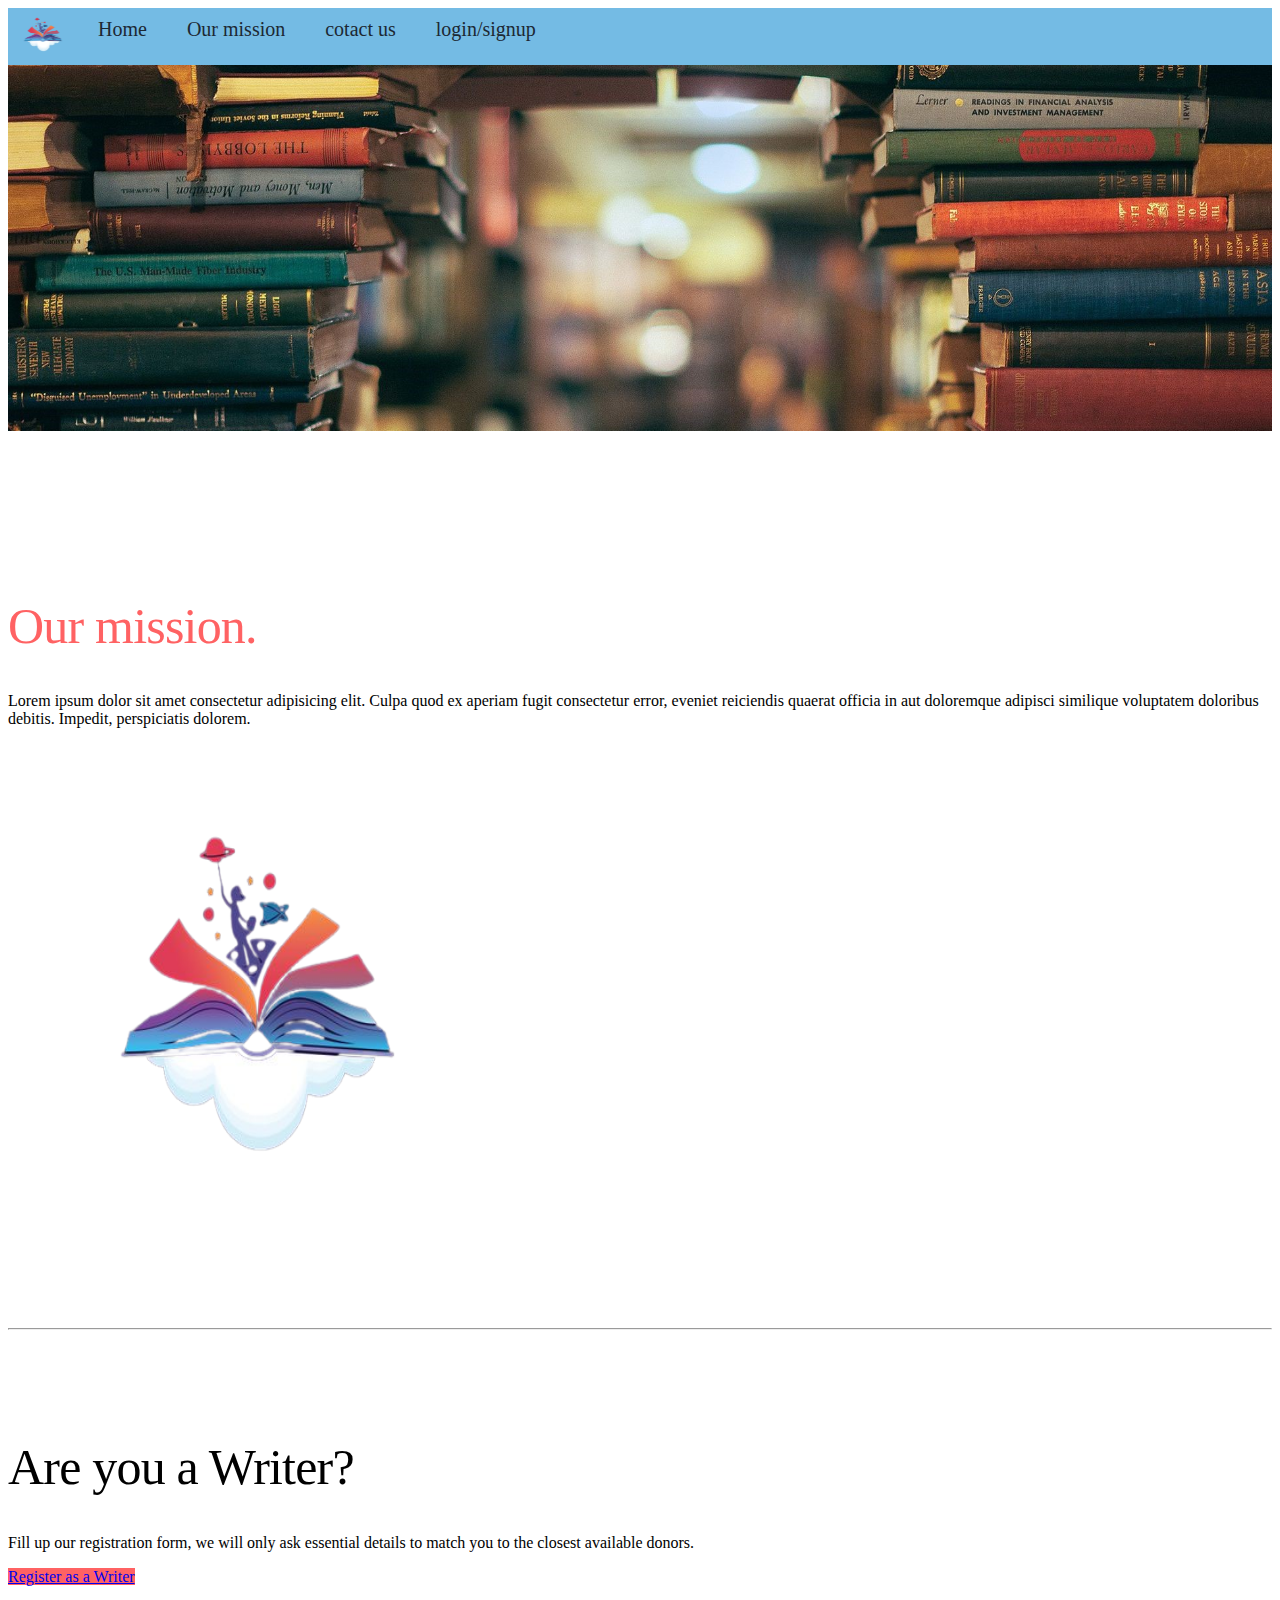
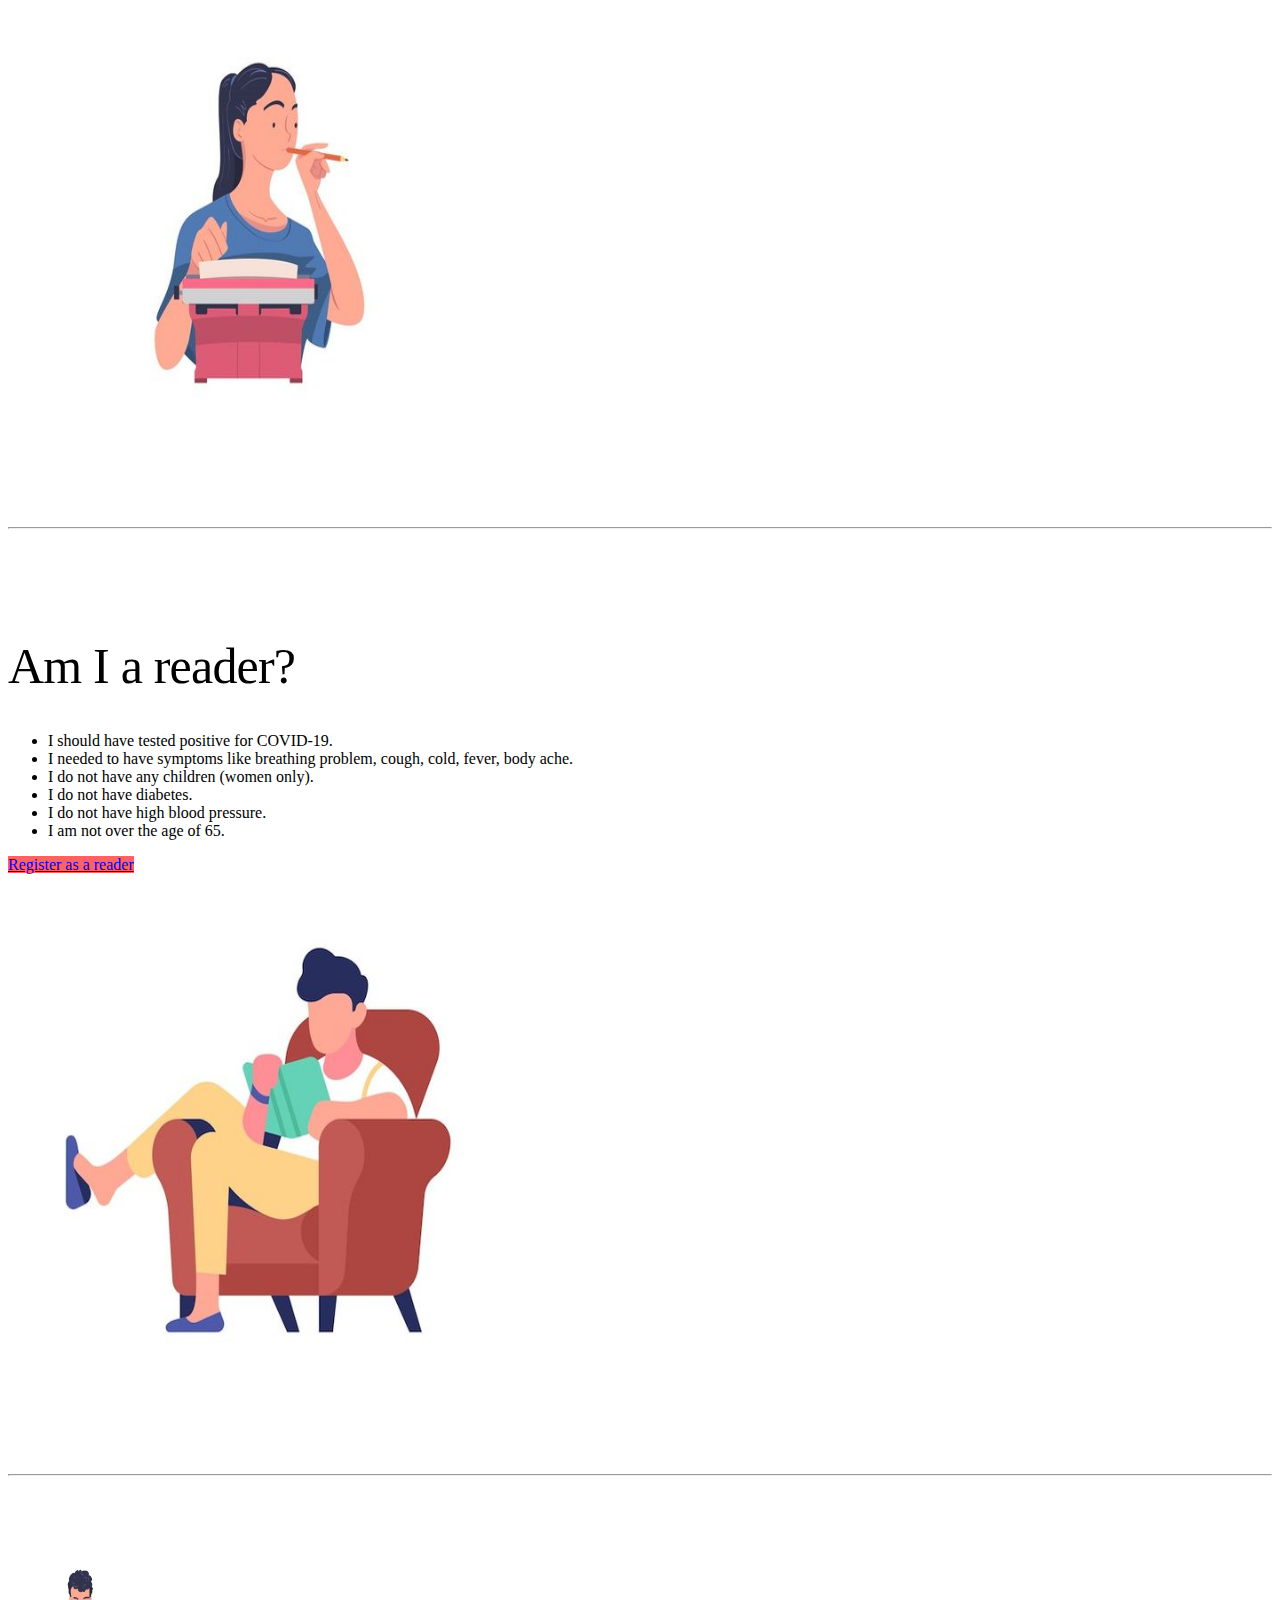
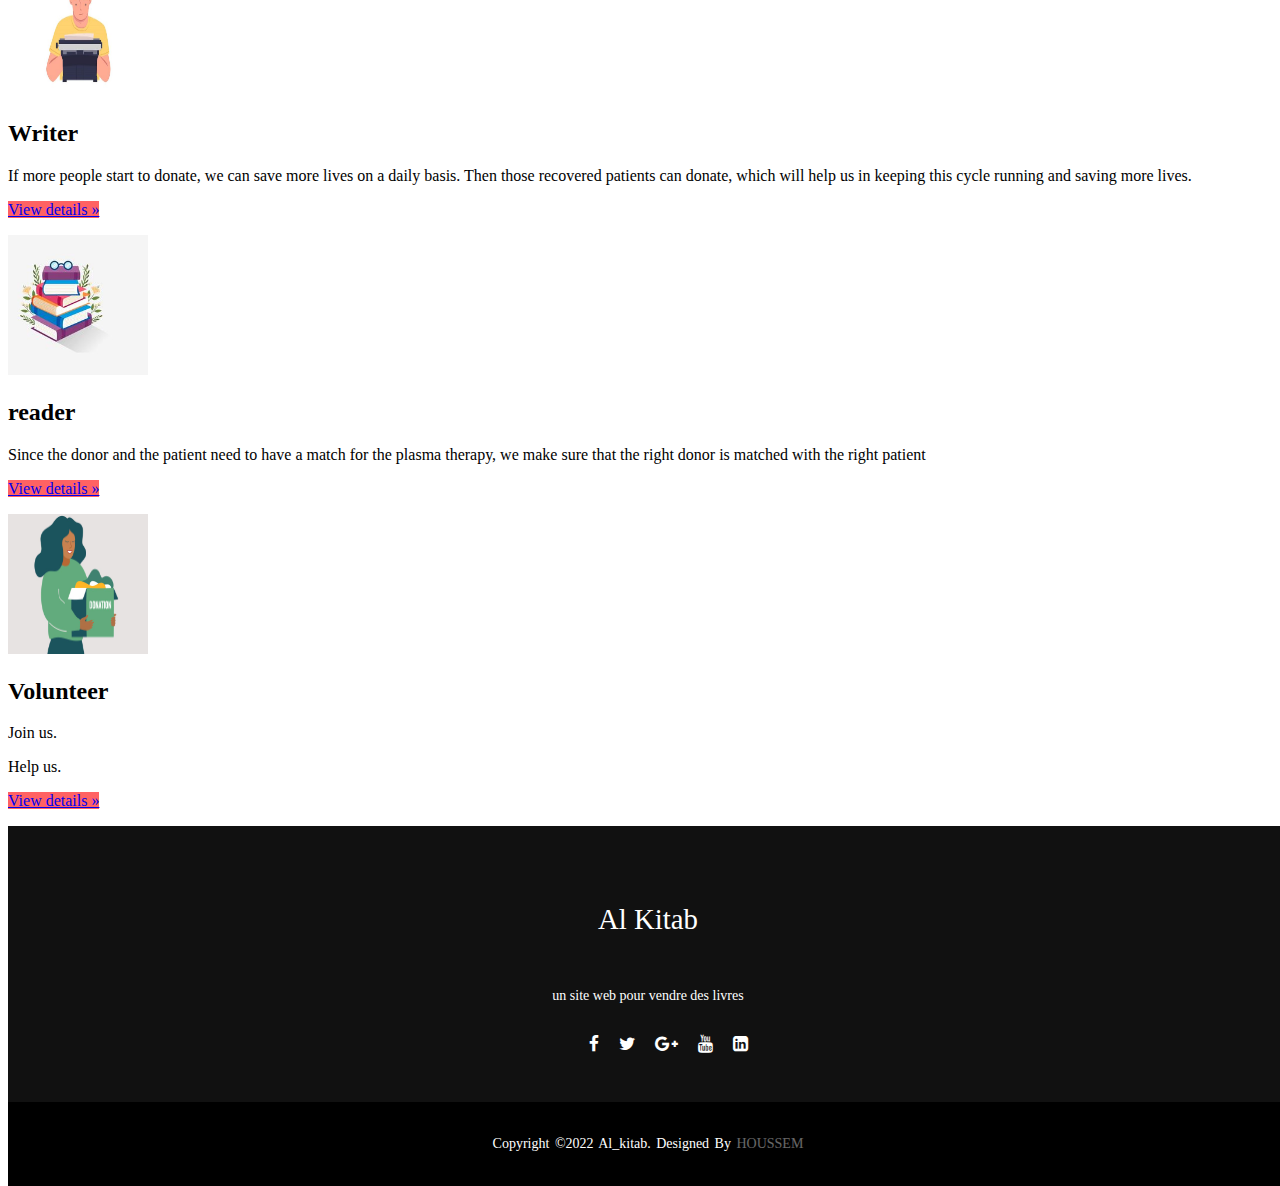
<file: kitabi/index.html>
<!DOCTYPE html>
<html lang="en">
<head>
    <meta charset="UTF-8">
    <meta http-equiv="X-UA-Compatible" content="IE=edge">
    <meta name="viewport" content="width=device-width, initial-scale=1">
    <link rel="stylesheet" href="https://cdnjs.cloudflare.com/ajax/libs/font-awesome/4.7.0/css/font-awesome.min.css" />
    <title>index</title>
    <link href="https://cdn.jsdelivr.net/npm/bootstrap@5.0.0/dist/css/bootstrap.min.css" rel="stylesheet" integrity="sha384-wEmeIV1mKuiNpC+IOBjI7aAzPcEZeedi5yW5f2yOq55WWLwNGmvvx4Um1vskeMj0" crossorigin="anonymous">

    <link rel="stylesheet" type="text/css" href="sty.css" />
  

  
</head>
<body>  
    <div class="navb">  
    <ul>  
        <li><img src="logo1.png" width="70px"></li>
        <li><a class="active" href="#home">Home</a></li>  
        <li><a href="#our-mission">Our mission</a></li>  
        <li><a href="contact.html">cotact us</a></li>  
        <li><a href="signup.html">login/signup</a></li>  
      </ul>  
</div>  

        <div id="logo2">
        <a href="#"><img src="back88.jpg" width="100%" ></a>
        
    </div><br>	<br>	<br>	
  <main>
    <div class="container_marketing" >

  
        <div id="our-mission" class="row featurette" >
          <div class="col-md-7">
            <h2 class="featurette-heading custom-text-color">Our mission. <br> <span class="text-muted"></span></h2>
            <p class="lead">Lorem ipsum dolor sit amet consectetur adipisicing elit. Culpa quod ex aperiam fugit consectetur error, eveniet reiciendis quaerat officia in aut doloremque adipisci similique voluptatem doloribus debitis. Impedit, perspiciatis dolorem.</p>
          </div>
          <div class="col-md-5">
            <img class="custom-img1" src="logo1.png" alt="reader"   >
            <!-- <svg class="bd-placeholder-img bd-placeholder-img-lg featurette-image img-fluid mx-auto" width="500" height="500" xmlns="http://www.w3.org/2000/svg" role="img" aria-label="Placeholder: 500x500" preserveAspectRatio="xMidYMid slice" focusable="false"><title>Placeholder</title><rect width="100%" height="100%" fill="#eee"/><text x="50%" y="50%" fill="#aaa" dy=".3em">500x500</text></svg> -->
    
          </div>
        </div>
    </div>

    <hr class="featurette-divider">
    <div class="row">


    <div class="row featurette">
      <div class="col-md-7 order-md-2">
        <h2 class="featurette-heading">Are you a Writer? <span class="text-muted"></span></h2>
        <p class="lead">Fill up our registration form, we will only ask essential details to match you to  the closest available donors.</p>
        <p><a class="btn btn-lg btn-primary  custom-color" href="form/patientform.html">Register as a Writer</a></p>
      </div>
      <div class="col-md-5 order-md-1">
        <!-- <svg class="bd-placeholder-img bd-placeholder-img-lg featurette-image img-fluid mx-auto" width="500" height="500" xmlns="http://www.w3.org/2000/svg" role="img" aria-label="Placeholder: 500x500" preserveAspectRatio="xMidYMid slice" focusable="false"><title>Placeholder</title><rect width="100%" height="100%" fill="#eee"/><text x="50%" y="50%" fill="#aaa" dy=".3em">500x500</text></svg> -->
        <img  class="custom-img1 custom-img1b" src="dd.jpg" alt="">
      </div>
    </div>
    </div>
  
    <hr class="featurette-divider">

    <div class="row featurette">
      <div class="col-md-7">
        <h2 class="featurette-heading">Am I a reader? <br> <span class="text-muted"></span></h2>
        <ul class="lead">
          <li>I should have tested positive for COVID-19.</li>
          <li>I needed to have symptoms like breathing problem, cough, cold, fever, body ache.</li>
          <li>I do not have any children (women only).</li>
          <li>I do not have diabetes.</li>
          <li>I do not have high blood pressure.</li>
          <li>I am not over the age of 65.</li>
      </ul>
      <p><a class="btn btn-lg btn-primary custom-color" href="form/donorform.html">Register as a reader</a></p>
      </div>
      <div class="col-md-5">
        <!-- <svg class="bd-placeholder-img bd-placeholder-img-lg featurette-image img-fluid mx-auto" width="500" height="500" xmlns="http://www.w3.org/2000/svg" role="img" aria-label="Placeholder: 500x500" preserveAspectRatio="xMidYMid slice" focusable="false"><title>Placeholder</title><rect width="100%" height="100%" fill="#eee"/><text x="50%" y="50%" fill="#aaa" dy=".3em">500x500</text></svg> -->
        <img class="custom-img1" src="hh.jpg" alt="">
      </div>
    </div>

<hr class="featurette-divider">

<div class="row featurette">
<div class="row">
  <div class="col-lg-4">
    <img class="custom-svg" src="aa.jpg" alt="">
    <!-- <svg id="svg1" class="bd-placeholder-img rounded-circle" width="140" height="140" xmlns="http://www.w3.org/2000/svg" role="img" aria-label="Placeholder: 140x140" preserveAspectRatio="xMidYMid slice" focusable="false"><title>Placeholder</title><rect width="100%" height="100%" fill="#777"/><text x="50%" y="50%" fill="#777" dy=".3em">140x140</text></svg> -->

    <h2>Writer</h2>
    <p>If more people start to donate, we can save more lives on a daily basis. Then those recovered patients can donate, which will help us in keeping this cycle running and saving more lives.</p>
    <p><a class="btn btn-secondary custom-color" href="#">View details &raquo;</a></p>
  </div><!-- /.col-lg-4 -->
  <div class="col-lg-4">
    <img class="custom-svg" src="bb.jpg" alt="">
    <!-- <svg class="bd-placeholder-img rounded-circle" width="140" height="140" xmlns="http://www.w3.org/2000/svg" role="img" aria-label="Placeholder: 140x140" preserveAspectRatio="xMidYMid slice" focusable="false"><title>Placeholder</title><rect width="100%" height="100%" fill="#777"/><text x="50%" y="50%" fill="#777" dy=".3em">140x140</text></svg> -->

    <h2>reader</h2>
    <p>Since the donor and the patient need to have a match for the plasma therapy, we make sure that the right donor is matched with the right patient</p>
    <p><a class="btn btn-secondary custom-color" href="#">View details &raquo;</a></p>
  </div><!-- /.col-lg-4 -->
  <div class="col-lg-4">
    <img class="custom-svg" src="cc.jfif" alt="">
    <!-- <svg class="bd-placeholder-img rounded-circle" width="140" height="140" xmlns="http://www.w3.org/2000/svg" role="img" aria-label="Placeholder: 140x140" preserveAspectRatio="xMidYMid slice" focusable="false"><title>Placeholder</title><rect width="100%" height="100%" fill="#777"/><text x="50%" y="50%" fill="#777" dy=".3em">140x140</text></svg> -->

    <h2>Volunteer</h2>
    <p>Join us.</p>
    <p>Help us.</p>
    <p><a class="btn btn-secondary custom-color" href="#">View details &raquo;</a></p>
  </div><!-- /.col-lg-4 -->
</div>
</div>
</main>

        
        <footer>
            <div class="footer-content">
                <h3>Al Kitab</h3>
                <p>un site web pour vendre des livres</p>
                <ul  class="socials">
                    <li><a href="#"><i class="fa fa-facebook"></i></a></li>
                    <li><a href="#"><i class="fa fa-twitter"></i></a></li>
                    <li><a href="#"><i class="fa fa-google-plus"></i></a></li>
                    <li><a href="#"><i class="fa fa-youtube"></i></a></li>
                    <li><a href="#"><i class="fa fa-linkedin-square"></i></a></li>
                </ul>

            </div>
            <div class="footer-bottom">
                <p>copyright &copy;2022 Al_kitab. designed by <span> houssem</span> </p>
            </div>
        </footer>




  

</body>
</html>
</file>
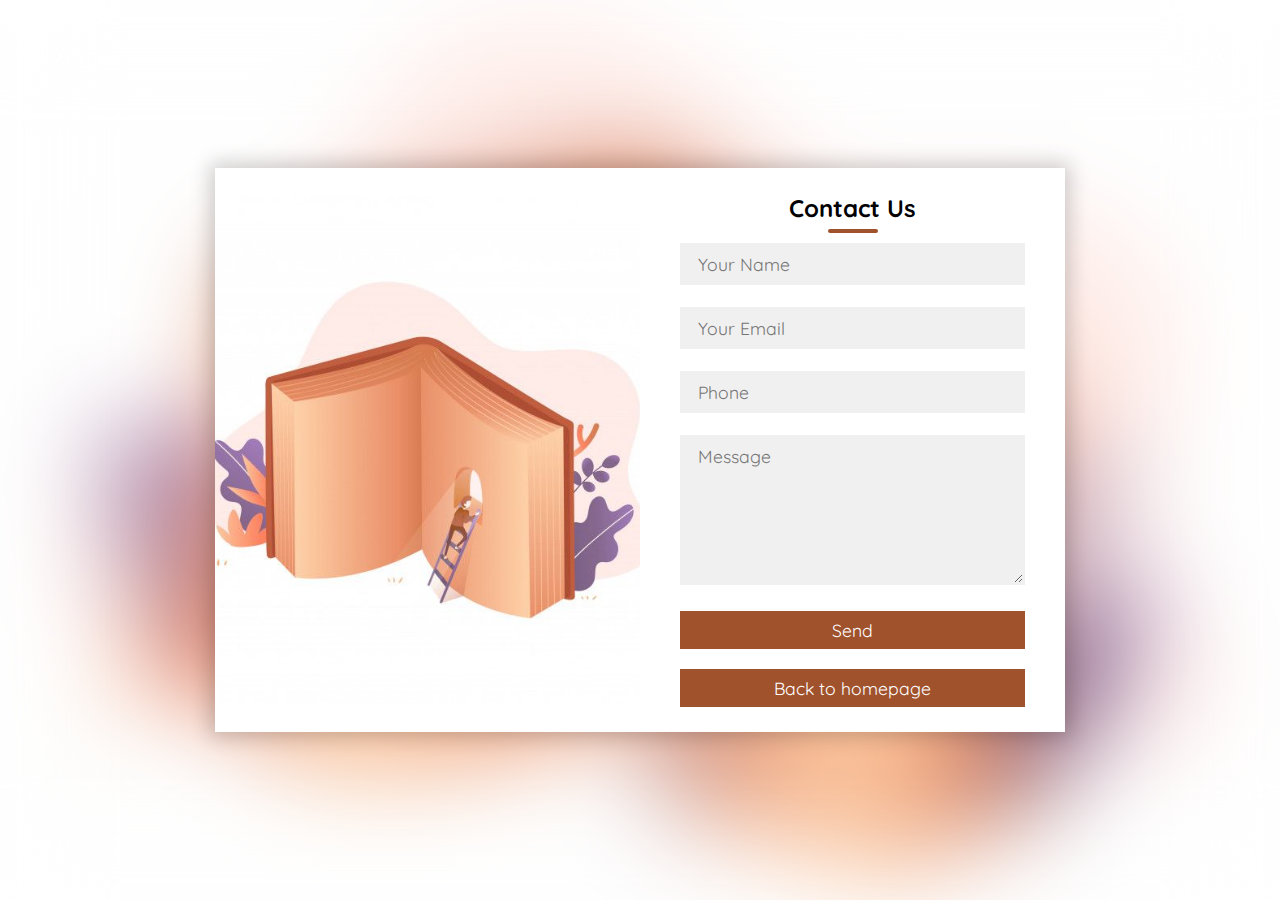
<file: kitabi/contact.html>
<!DOCTYPE html>
<html>
<head>
	<title>Contact us</title>
	<link rel="stylesheet" type="text/css" href="style2.css">
	<link href="https://fonts.googleapis.com/css?family=Quicksand&display=swap" rel="stylesheet">
	<meta name="viewport" content="width=device-width,initial-scale=1.0,minimum-scale=1.0,maximum-scale=1.0">
</head>
<body>
	<div class="container">
		<div class="contact-box">
			<div class="left"></div>
			<div class="right">
				<h2>Contact Us</h2>
				<input type="text" class="field" placeholder="Your Name">
				<input type="text" class="field" placeholder="Your Email">
				<input type="text" class="field" placeholder="Phone">
				<textarea placeholder="Message" class="field"></textarea>
				<button class="btn">Send</button><br><br>
				<a href="index.html"><button class="btn">Back to homepage</button></a>
			</div>
		</div>
	</div>
	
</body>
</html>
</file>
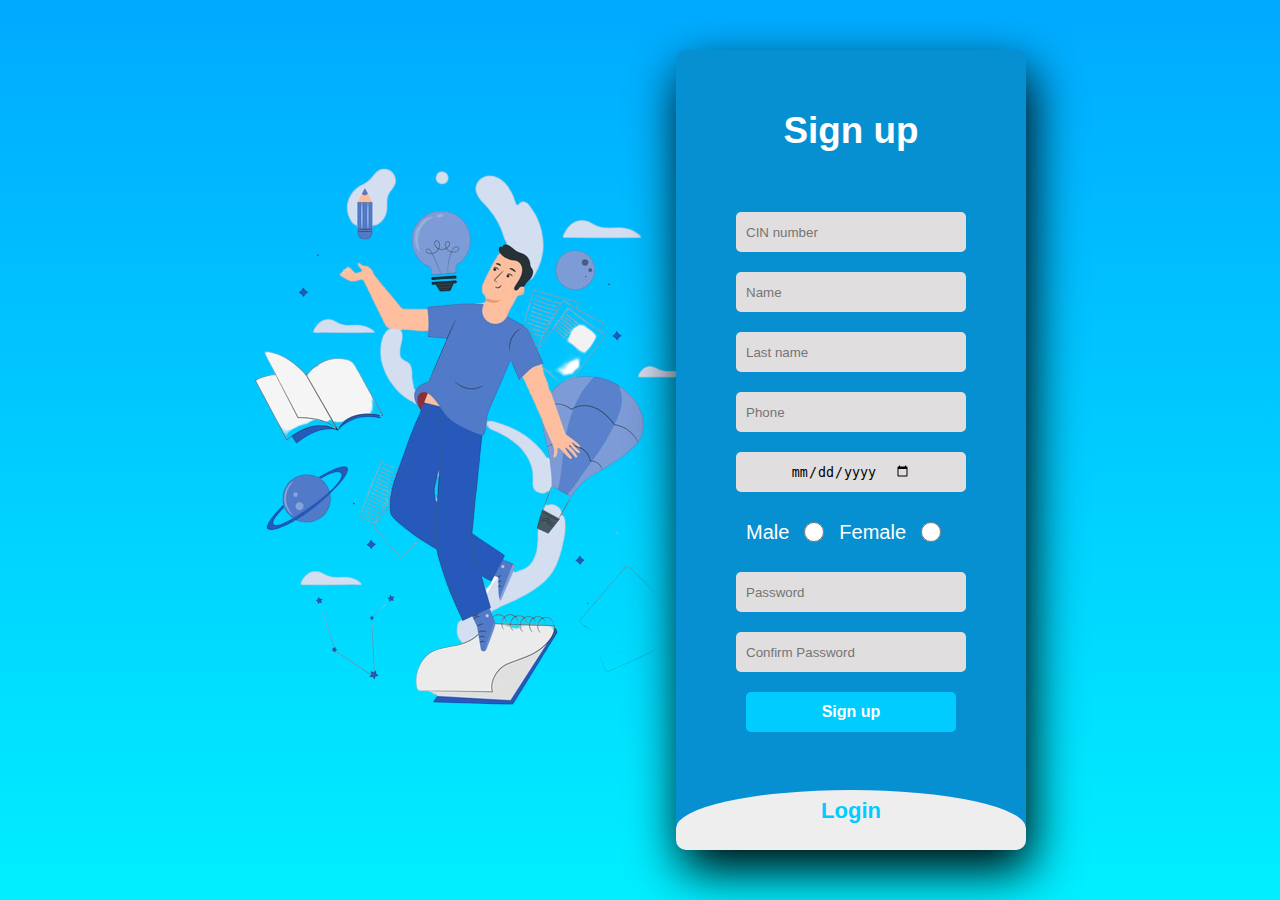
<file: kitabi/signup.html>
<!DOCTYPE html>
<html>
<head>
    <title>Slide Navbar</title>
    <meta content="charset=utf-8" />

    <title>Medicard</title>
    <meta name="viewport" content="width=device-width, initial-scale=1.0">
    <link rel="stylesheet" type="text/css" href="signstyle.css" />
    <link rel="stylesheet" href="https://use.fontawesome.com/releases/v5.1.0/css/all.css" integrity="sha384-lKuwvrZot6UHsBSfcMvOkWwlCMgc0TaWr+30HWe3a4ltaBwTZhyTEggF5tJv8tbt" crossorigin="anonymous">

</head>
<body>
    <img src="c11.png" alt="" class="cc" />
    <!-- sign up and log in-->
    <div class="main">
        <input type="checkbox" id="chk" aria-hidden="true">

        <div class="signup">
            <form>
                <label for="chk" aria-hidden="true">                    Sign up</label>

                <input type="text" name="cin" placeholder="CIN number" required="" maxlength="8">
                <input type="text" name="nom" placeholder="Name" required="">
                <input type="text" name="prebom" placeholder="Last name" required="">
                <input type="tel" name="numtel" placeholder="Phone" required="" maxlength="8">
                <input type="date" name="bd" required="">
                <span style="display:flex" class="radiospan"><p>Male</p><input type="radio" name="sex" class="radio"><p>Female</p><input type="radio" name="sex" class="radio"></span>
                <input type="password" name="mdp" placeholder="Password" required="">
                <input type="password" name="cmdp" placeholder="Confirm Password" required="">


                <button>Sign up</button>
            </form>
        </div>

        <div class="login">
            <form>
                <label for="chk" aria-hidden="true">Login</label>
                <input type="email" name="email" placeholder="Email" required="">
                <input type="password" name="pswd" placeholder="Password" required="">
                <button>Login</button>
            </form>
        </div>
    </div>
    <!-- end sign up and log in-->

</body>
</html>
</file>
<file: kitabi/sty.css>
.navb ul {  
    list-style-type: none;  
    margin: 0;  
    padding: 0px;  
    overflow: hidden;  
    background-color: #74BBE4;  
  }  
    
  .navb li {  
    float: left;  
  }  
    
  .navb li a {  
    display: block;  
    color: #1C2833 ;  
   font-size:20px;  
    text-align: center;  
    padding: 10px 20px;  
    text-decoration: none;  
  }  
  .navb.active{  
  background-color: gray;  
  color: white;  
  }  
  .navb li a:hover {  
    background-color: orange;  
    color: white;  
  }  


  .marketing .col-lg-4 {
    margin-bottom: 1.5rem;
    text-align: center;
}
.marketing h2 {
    font-weight: 400;
}
/* rtl:begin:ignore */
.marketing .col-lg-4 p {
    margin-right: .75rem;
    margin-left: .75rem;
}
/* Home section */

.home {
width: 100%;
height: 100vh;
background-image: url(../wallpaper3.png);
background-position: center top;
background-size:cover;
}

.navTrigger {
display: none;
}

.nav {
padding-top: 20px;
padding-bottom: 20px;
-webkit-transition: all 0.4s ease;
transition: all 0.4s ease;
}


/* Media qurey section */

@media screen and (min-width: 768px) and (max-width: 1024px) {
.container {
    margin: 0;
}
}

@media screen and (max-width:768px) {
.navTrigger {
    display: block;
}
.nav div.logo {
    margin-left: 15px;
}
.nav div.main_list {
    width: 100%;
    height: 0;
    overflow: hidden;
}
.nav div.show_list {
    height: auto;
    display: none;
}
.nav div.main_list ul {
    flex-direction: column;
    width: 100%;
    height: 100vh;
    right: 0;
    left: 0;
    bottom: 0;
    background-color: #246;
    /*same background color of navbar*/
    background-position: center top;
}
.nav div.main_list ul li {
    width: 100%;
    text-align: right;
}
.nav div.main_list ul li a {
    text-align: center;
    width: 100%;
    font-size: 3rem;
    padding: 20px;
}
.nav div.media_button {
    display: block;
}
}














.bd-placeholder-img {
    font-size: 1.125rem;
    text-anchor: middle;
    -webkit-user-select: none;
    -moz-user-select: none;
    user-select: none;
  }

  @media (min-width: 768px) {
    .bd-placeholder-img-lg {
      font-size: 3.5rem;
    }
  }



  


/* NAVBAR */
.custom-color {
background-color: #ff6263;
border-color: #ff6263;
}

.custom-text-color {
color: #ff6263;
}

/* CUSTOMIZE THE CAROUSEL
-------------------------------------------------- */

/* Carousel base class */
.carousel {
margin-bottom: 4rem;
}
/* Since positioning the image, we need to help out the caption */
.carousel-caption {
bottom: 3rem;
z-index: 10;
}

/* Declare heights because of positioning of img element */
.carousel-item {
height: 32rem;
}
.carousel-item > img {
position: absolute;
top: -150px;
left: 0;
min-width: 100%;
height: 60rem;
}

.custom-image {
max-width: 550px;
height: auto;
margin-left: 25px;
margin-top: 15px;
}

.custom-svg {
height: 140px;
width: 140px;
}
.custom-img1 {
height: 500px;
width: 500px;
}
.custom-img1b {
height: 400px;
margin-top: 21px;
margin-bottom: 20px;
}
/* MARKETING CONTENT
-------------------------------------------------- */

/* Center align the text within the three columns below the carousel */

/* rtl:end:ignore */

/* Featurettes
------------------------- */

.featurette-divider {
margin: 5rem 0; /* Space out the Bootstrap <hr> more */
}

/* Thin out the marketing headings */
.featurette-heading {
font-weight: 300;
line-height: 1;
/* rtl:remove */
letter-spacing: -.05rem;
}

/* RESPONSIVE CSS
-------------------------------------------------- */

@media (min-width: 40em) {
/* Bump up size of carousel content */
.carousel-caption p {
    margin-bottom: 1.25rem;
    font-size: 1.25rem;
    line-height: 1.4;
}

.featurette-heading {
    font-size: 50px;
}
}

@media (min-width: 62em) {
.featurette-heading {
    margin-top: 7rem;
}
}







footer{
position: absolute;

background: #111;
width: 100vw; 
height: auto;
font-family:" open sans";
padding-top:40px;
color: #fff;
}
.footer-content{
display: flex;
align-items: center;
justify-content: center;
flex-direction: column;
text-align: center;
}
.footer-content h3{
font-size: 1.8rem;
font-weight: 400;
text-transform: capitalize;
line-height: 3rem;
}
.footer-content p{
max-width: 500px;
margin: 10px auto;
line-height: 28px;
font-size: 14px
}
.socials{
list-style: none;
display: flex;
align-items: center;
justify-content: center;
margin:1rem 0 3rem 0;
}
.socials li{
margin: 0 10px ;
}
.socials a{
text-decoration: none;
color: #fff;
}
.socials a i{
font-size: 1.1rem;
transition: color .4s ease;

}
.socials a:hover i{
color: aqua;
}
.footer-bottom{
background: #000;
width: 100vw;
padding: 20px 0;
text-align: center;
}
.footer-bottom p{
font-size:14px;
word-spacing: 2px;
text-transform: capitalize;
}
.footer-bottom span{
text-transform: uppercase;
opacity: .4;
font-weight: 200;
}
</file>
<file: kitabi/style2.css>
*{
	padding: 0;
	margin: 0;
	box-sizing: border-box;
	font-family: 'Quicksand', sans-serif;
}

body{
	height: 100vh;
	width: 100%;
}

.container{
	position: relative;
	width: 100%;
	height: 100%;
	display: flex;
	justify-content: center;
	align-items: center;
	padding: 20px 100px;
}

.container:after{
	content: '';
	position: absolute;
	width: 100%;
	height: 100%;
	left: 0;
	top: 0;
	background: url("cc2.jfif") no-repeat center ;
	background-size: cover;
	filter: blur(50px);
	z-index: -1;
}
.contact-box{
	max-width: 850px;
	display: grid;
	grid-template-columns: repeat(2, 1fr);
	justify-content: center;
	align-items: center;
	text-align: center;
	background-color: #fff;
	box-shadow: 0px 0px 19px 5px rgba(0,0,0,0.19);
}

.left{
	background: url("cc2.jfif") no-repeat center;
	background-size: cover;
	height: 90%;
}

.right{
	padding: 25px 40px;
}

h2{
	position: relative;
	padding: 0 0 10px;
	margin-bottom: 10px;
}

h2:after{
	content: '';
    position: absolute;
    left: 50%;
    bottom: 0;
    transform: translateX(-50%);
    height: 4px;
    width: 50px;
    border-radius: 2px;
    background-color: #A0522D;
}

.field{
	width: 100%;
	border: 2px solid rgba(0, 0, 0, 0);
	outline: none;
	background-color: rgba(230, 230, 230, 0.6);
	padding: 0.5rem 1rem;
	font-size: 1.1rem;
	margin-bottom: 22px;
	transition: .3s;
}

.field:hover{
	background-color: rgba(0, 0, 0, 0.1);
}

textarea{
	min-height: 150px;
}

.btn{
	width: 100%;
	padding: 0.5rem 1rem;
	background-color: #A0522D;
	color: #fff;
	font-size: 1.1rem;
	border: none;
	outline: none;
	cursor: pointer;
	transition: .3s;
}

.btn:hover{
    background-color: #246590;
}

.field:focus{
    border: 2px solid #A0522D;
    background-color: #fff;
}

@media screen and (max-width: 880px){
	.contact-box{
		grid-template-columns: 1fr;
	}
	.left{
		height: 200px;
	}
}
</file>
<file: kitabi/signstyle.css>
body {
    margin: 0 ;
    padding: 0 ;
    display: flex ;
    justify-content: center ;
    align-items: center ;
    min-height: 100vh ;
    font-family: "Open Sans", sans-serif ;
    background: linear-gradient(to bottom, #00aaff, #00ccff, #00efff) ;
}

.main {
    width: 350px;
    height: 800px;
    background: #0690d1;
    overflow: hidden;
    border-radius: 10px;
    box-shadow: 5px 20px 50px #000;
}
p {
    font-family: "Open Sans", sans-serif;
    color:white;
    font-size: 20px;
}

.radio {
    margin-left: 0 !important;
    margin-right: 0 !important;
    padding-left:2% !important;
    padding-right:2% !important;
}

#chk {
    display: none;
}

.signup {
    position: relative;
    width: 100%;
    height: 100%;
}

label {
    color: #fff;
    font-size: 2.3em;
    justify-content: center;
    display: flex;
    margin: 60px;
    font-weight: bold;
    cursor: pointer;
    transition: .5s ease-in-out;
}
.radiospan {
    width: 60%;
    height: 20px;
    justify-content: center;
    display: flex;
    margin: 20px auto;
    padding: 10px;
    align-items: center;
}
input {
    width: 60%;
    height: 20px;
    background: #e0dede;
    justify-content: center;
    display: flex;
    margin: 20px auto;
    padding: 10px;
    border: none;
    outline: none;
    border-radius: 5px;
}

button {
    width: 60%;
    height: 40px;
    margin: 10px auto;
    justify-content: center;
    display: block;
    color: #fff;
    background: #00ccff;
    font-size: 1em;
    font-weight: bold;
    margin-top: 20px;
    outline: none;
    border: none;
    border-radius: 5px;
    transition: .2s ease-in;
    cursor: pointer;
}

    button:hover {
        background: #6d44b8;
    }

.login {
    height: 460px;
    background: #eee;
    border-radius: 60% / 10%;
    transform: translateY(-180px);
    transition: .8s ease-in-out;
}

    .login label {
        color: #00ccff;
        transform: scale(.6);
    }

#chk:checked ~ .login {
    transform: translateY(-500px);
}

    #chk:checked ~ .login label {
        transform: scale(1);
    }

#chk:checked ~ .signup label {
    transform: scale(.6);
}

.ops{
    
    width: 50%;

}
</file>
